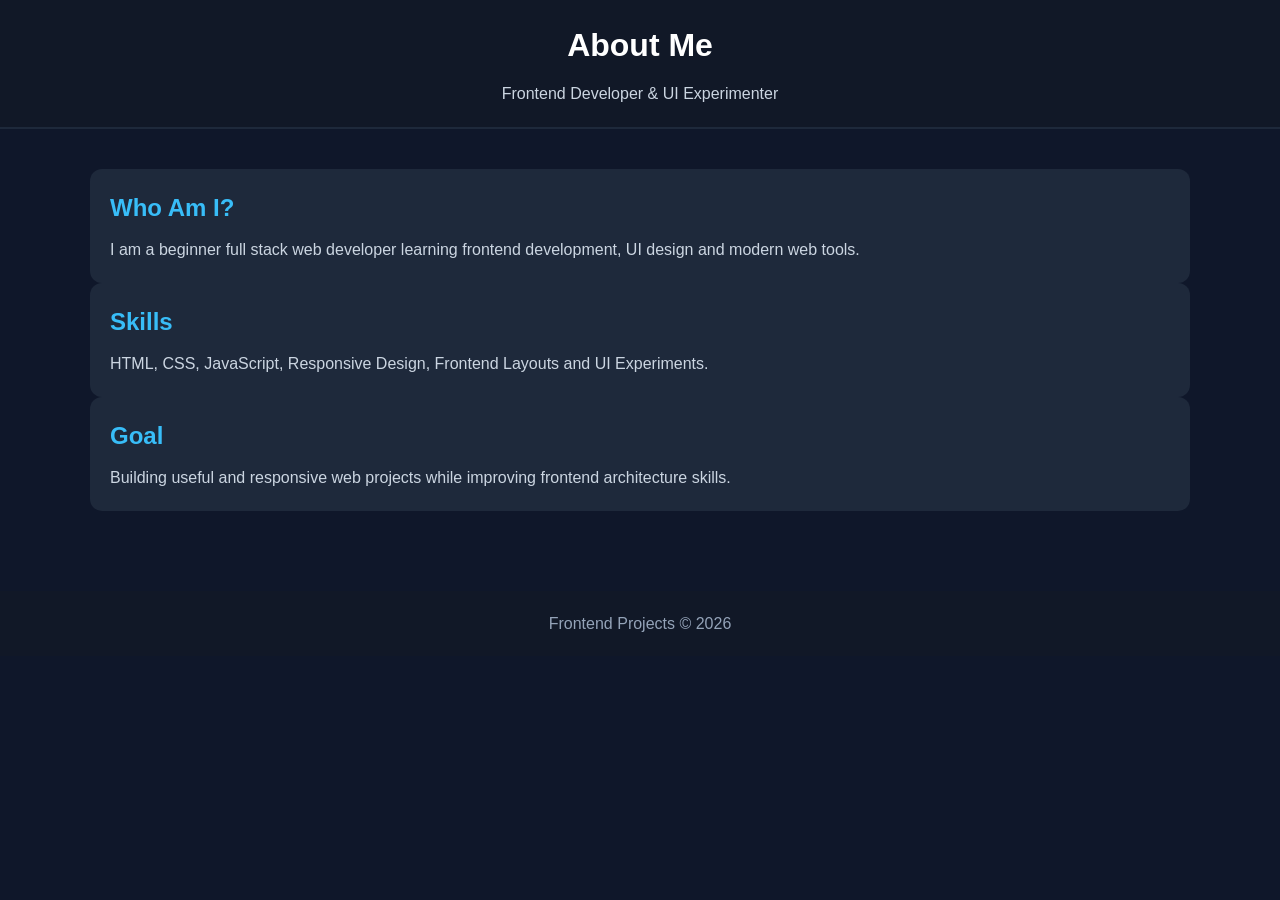
<file: about.html>
<!DOCTYPE html>
<html lang="en">
<head>
  <meta charset="UTF-8">
  <meta name="viewport" content="width=device-width, initial-scale=1.0">
  <title>About Developer</title>
  <link rel="stylesheet" href="style.css">
</head>
<body>

<header>
  <h1>About Me</h1>
  <p>Frontend Developer & UI Experimenter</p>
</header>

<section class="container">
  <div class="card">
    <h2>Who Am I?</h2>
    <p>
      I am a beginner full stack web developer learning
      frontend development, UI design and modern web tools.
    </p>
  </div>

  <div class="card">
    <h2>Skills</h2>
    <p>
      HTML, CSS, JavaScript, Responsive Design,
      Frontend Layouts and UI Experiments.
    </p>
  </div>

  <div class="card">
    <h2>Goal</h2>
    <p>
      Building useful and responsive web projects
      while improving frontend architecture skills.
    </p>
  </div>
</section>

<footer>
  <p>Frontend Projects © 2026</p>
</footer>

</body>
</html>
</file>
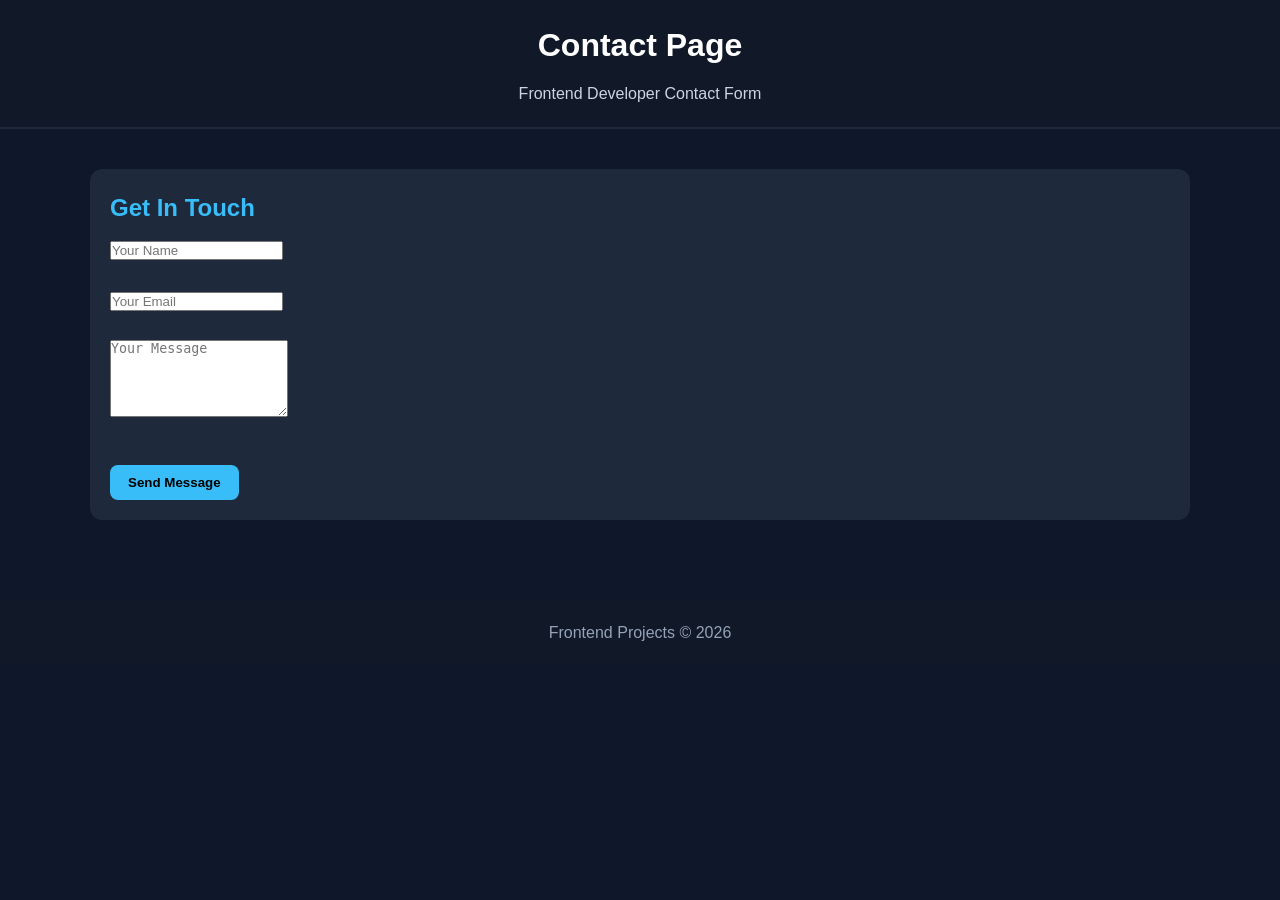
<file: contact.html>
<!DOCTYPE html>
<html lang="en">
<head>
  <meta charset="UTF-8">
  <meta name="viewport" content="width=device-width, initial-scale=1.0">
  <title>Contact</title>
  <link rel="stylesheet" href="style.css">
</head>
<body>

<header>
  <h1>Contact Page</h1>
  <p>Frontend Developer Contact Form</p>
</header>

<section class="container">
  <div class="card">
    <h2>Get In Touch</h2>

    <form>
      <input type="text" placeholder="Your Name" required>
      <br><br>

      <input type="email" placeholder="Your Email" required>
      <br><br>

      <textarea placeholder="Your Message" rows="5"></textarea>
      <br><br>

      <button type="submit">Send Message</button>
    </form>
  </div>
</section>

<footer>
  <p>Frontend Projects © 2026</p>
</footer>

</body>
</html>
</file>
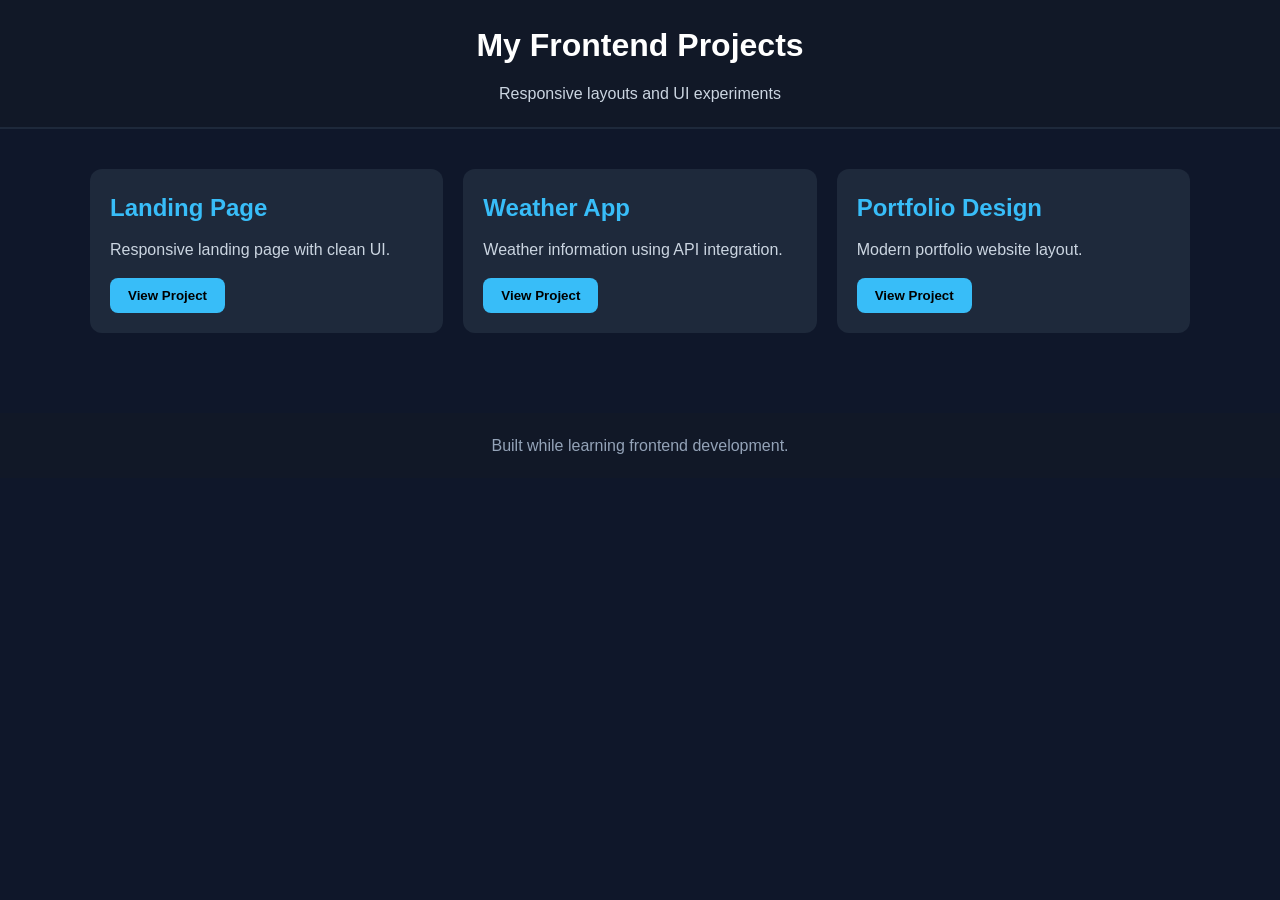
<file: projects.html>
<!DOCTYPE html>
<html lang="en">
<head>
  <meta charset="UTF-8">
  <meta name="viewport" content="width=device-width, initial-scale=1.0">
  <title>Projects</title>
  <link rel="stylesheet" href="style.css">
</head>
<body>

<header>
  <h1>My Frontend Projects</h1>
  <p>Responsive layouts and UI experiments</p>
</header>

<section class="container">
  <div id="projects" class="card-grid"></div>
</section>

<footer>
  <p>Built while learning frontend development.</p>
</footer>

<script src="script.js"></script>
</body>
</html>
</file>
<file: style.css>
* {
  margin: 0;
  padding: 0;
  box-sizing: border-box;
}

body {
  font-family: Arial, sans-serif;
  background: #0f172a;
  color: #ffffff;
  line-height: 1.6;
}

header {
  background: #111827;
  padding: 20px;
  text-align: center;
  border-bottom: 2px solid #1e293b;
}

header h1 {
  font-size: 32px;
  margin-bottom: 10px;
}

header p {
  color: #cbd5e1;
}

.container {
  width: 90%;
  max-width: 1100px;
  margin: auto;
  padding: 40px 0;
}

.card-grid {
  display: grid;
  grid-template-columns: repeat(auto-fit, minmax(250px, 1fr));
  gap: 20px;
}

.card {
  background: #1e293b;
  padding: 20px;
  border-radius: 12px;
  transition: 0.3s ease;
}

.card:hover {
  transform: translateY(-5px);
}

.card h2 {
  margin-bottom: 10px;
  color: #38bdf8;
}

.card p {
  color: #cbd5e1;
}

button {
  margin-top: 15px;
  padding: 10px 18px;
  border: none;
  border-radius: 8px;
  background: #38bdf8;
  color: #000;
  cursor: pointer;
  font-weight: bold;
}

button:hover {
  opacity: 0.9;
}

footer {
  text-align: center;
  padding: 20px;
  background: #111827;
  margin-top: 40px;
  color: #94a3b8;
}
</file>
